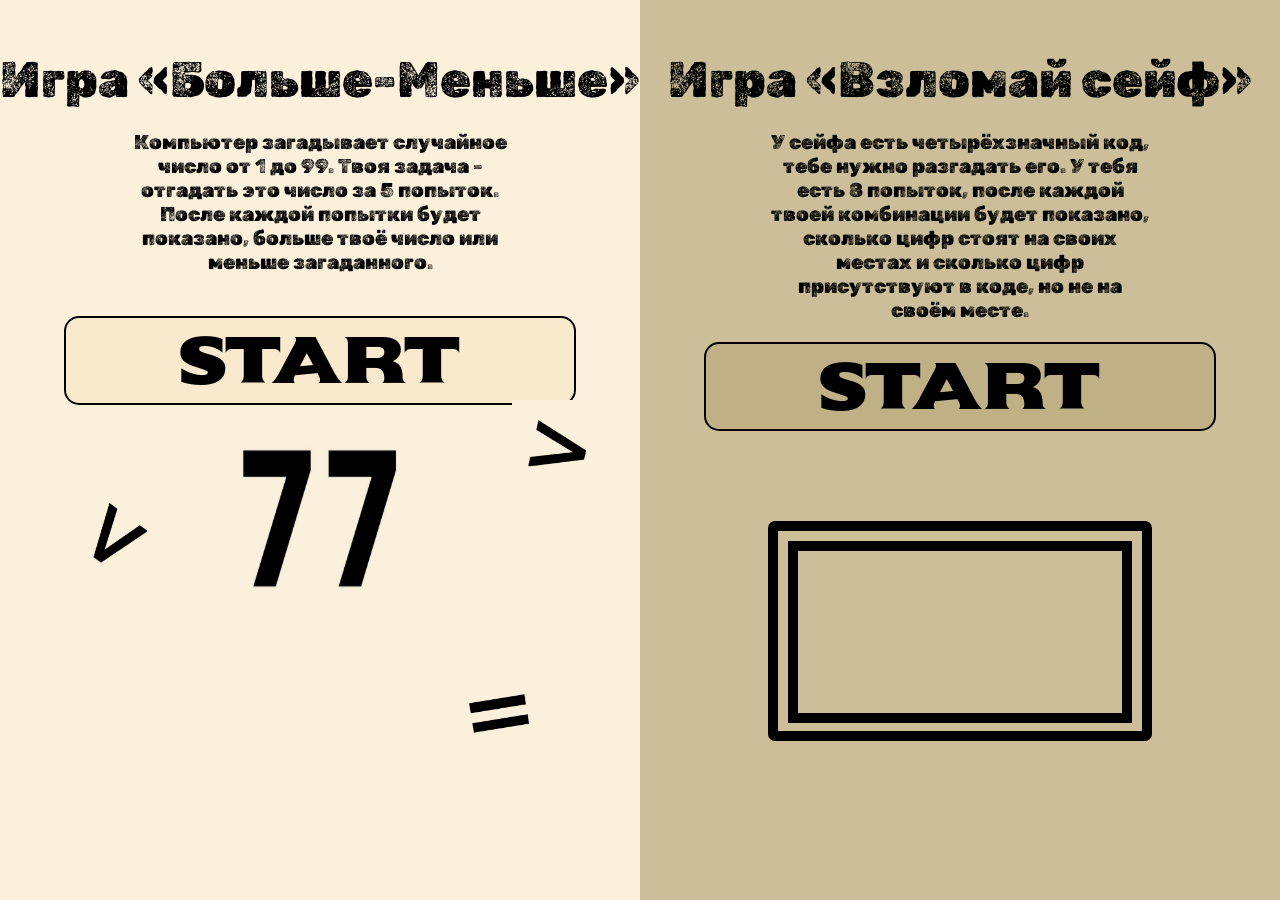
<file: Project 2 in 1/Index.html>
<!DOCTYPE html>
<html lang="en">
<head>
    <link rel="stylesheet" href="style.css">
    <script src="script.js" defer></script>
    <meta charset="UTF-8">
    <meta name="viewport" content="width=device-width, initial-scale=1.0">
    <title>2 in 1</title>
</head>
<body>
    <div class="one">
        <p class="title1"> Игра «Больше-Меньше» </p>
        <p class="txt1"> Компьютер загадывает случайное число от 1 до 99. Твоя задача - отгадать это число за 5 попыток. После каждой попытки будет показано, больше твоё число или меньше загаданного.</p>
        <div class="button1"> Start </div>
        <img class='numbers' src="numbers.gif">
        <audio id="bg-audio" loop>
            <source src="music.mp3" type="audio/mpeg">
        </audio>
        <img class='equals' src="equals.gif">
        <img class='less' src="less_than.gif">
        <img class='greater' src="greater_than.gif">
    </div>
    <div class="two"> 
        <p class="title2"> Игра «Взломай сейф» </p>
        <p class="txt2"> У сейфа есть четырёхзначный код, тебе нужно разгадать его. У тебя есть 8 попыток, после каждой твоей комбинации будет показано, сколько цифр стоят на своих местах и сколько цифр присутствуют в коде, но не на своём месте. </p>
        <div class="button2"> Start </div>
        <div class="safe">
            <div>
                
            </div>
        </div>
    </div>
</body>
</file>
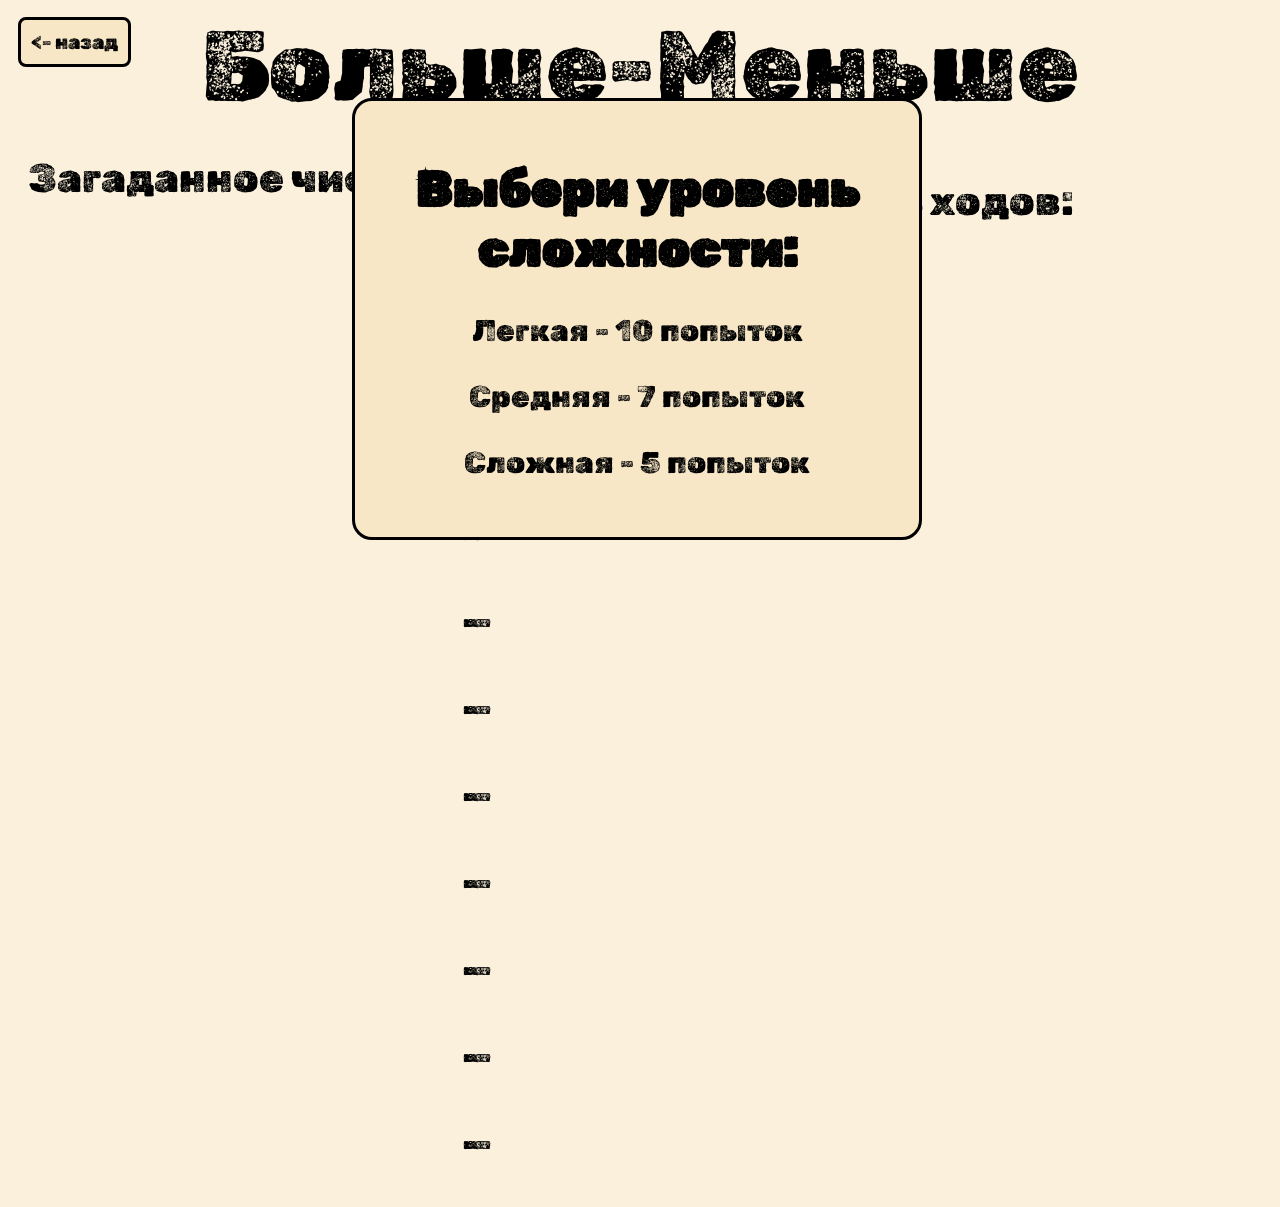
<file: Project 2 in 1/more_less.html>
<!DOCTYPE html>
<html lang="en">
<head>
    <link rel="stylesheet" href="more_less.css">
    <script src="more_less.js" defer></script>
    <meta charset="UTF-8">
    <meta name="viewport" content="width=device-width, initial-scale=1.0">
    <title> Игра «Больше-Меньше» </title>
</head>
<body>
    
    <p  class="exit"> <- назад </p>

    <div class="option">
        <h1> Выбери уровень сложности:</h1>
        <p class="variant easy"> Легкая - 10 попыток </p>
        <p class="variant midd"> Средняя - 7 попыток</p>
        <p class="variant hard"> Сложная - 5 попыток</p>
    </div>
    <p class="title"> Больше-Меньше </p>
    <div class="block1"> 
        <p> Загаданное число ⠀⠀ — ⠀⠀ </p>
        <p class="number">  ? </p>
        <div class="block2"> 
            <p> Осталось ходов:⠀⠀ </p>
            <p class='moves'> ⠀⠀⠀⠀ </p>
        </div>
    </div>
    <div class="block3">
        <div class="block4">
            <p class=''> ⠀⠀ — <input type="number" class="guess-input" placeholder="Введите число..." autofocus> </p>
            <p> ⠀⠀ — <input type="number" class="guess-input" disabled> </p>
            <p> ⠀⠀ — <input type="number" class="guess-input" disabled> </p>
            <p> ⠀⠀ — <input type="number" class="guess-input" disabled> </p>
            <p> ⠀⠀ — <input type="number" class="guess-input" disabled> </p>
            <p class="ez"> ⠀⠀ — <input type="number" class="guess-input" disabled> </p>
            <p class="ez"> ⠀⠀ — <input type="number" class="guess-input" disabled> </p>
            <p class="ez mid"> ⠀⠀ — <input type="number" class="guess-input" disabled> </p>
            <p class="ez mid"> ⠀⠀ — <input type="number" class="guess-input" disabled> </p>
            <p class="ez mid"> ⠀⠀ — <input type="number" class="guess-input" disabled> </p>
        </div>
    </div>
</body>
</file>
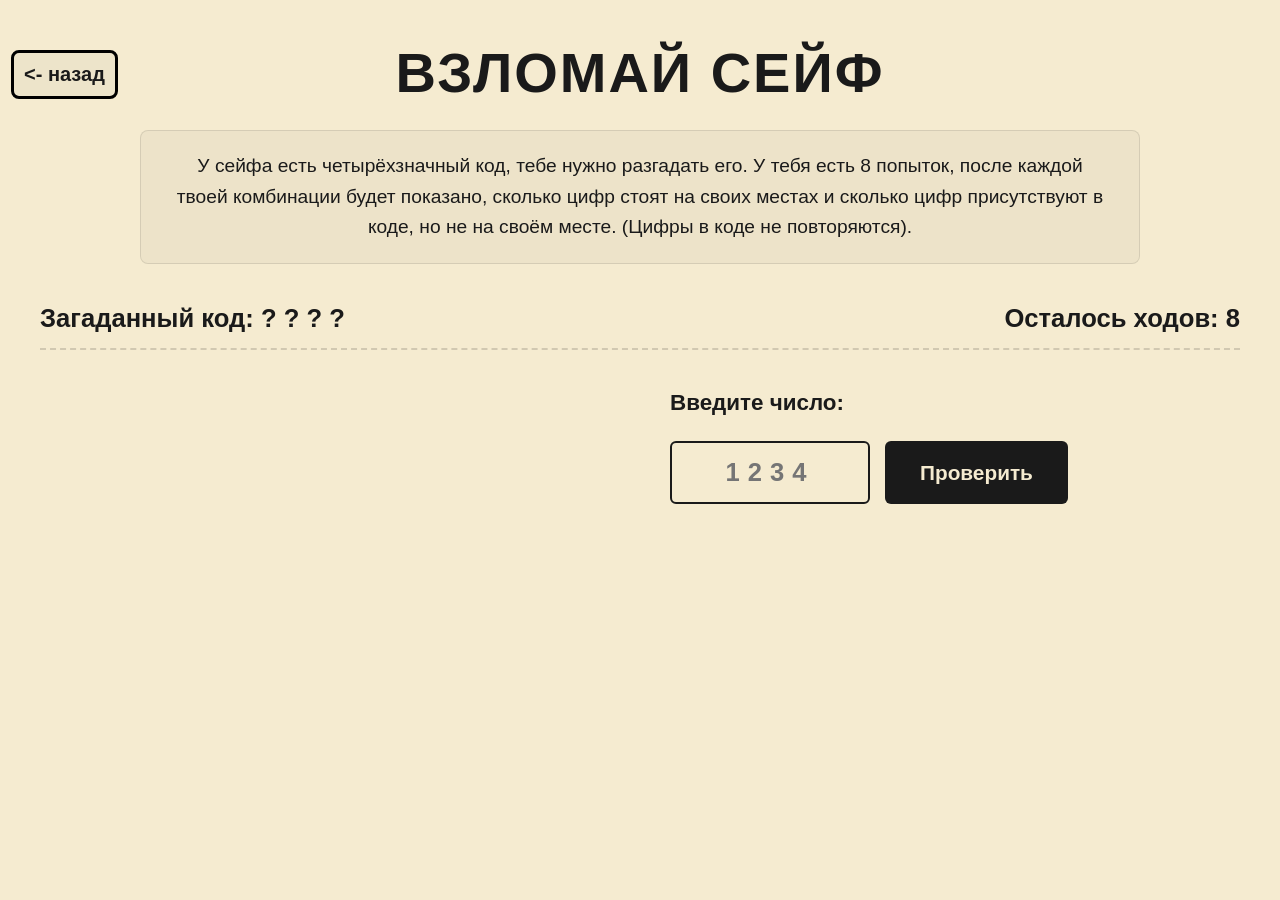
<file: Project 2 in 1/safe.html>
<!DOCTYPE html>
<html lang="en">
<head>
    <link rel="stylesheet" href="safe.css">
    <script src="safe.js" defer></script>
    <meta charset="UTF-8">
    <meta name="viewport" content="width=device-width, initial-scale=1.0">
    <title>Crack the safe</title>
</head>
<body>
    
    <h3  class="exit"> <- назад </h3>

    <div class="container">
        <h1>Взломай сейф</h1>
        
        <div class="description">
            У сейфа есть четырёхзначный код, тебе нужно разгадать его. У тебя есть 8 попыток, 
            после каждой твоей комбинации будет показано, сколько цифр стоят на своих местах 
            и сколько цифр присутствуют в коде, но не на своём месте. (Цифры в коде не повторяются).
        </div>

        <div class="game-status">
            <div>Загаданный код: <span id="secret-display">? ? ? ?</span></div>
            <div>Осталось ходов: <span id="attempts-left">5</span></div>
        </div>

        <div class="game-area">
            <div class="history-panel" id="history-panel">
            </div>

            <div class="input-panel">
                <label for="user-guess">Введите число:</label>
                <div class="input-group">
                    <input type="text" id="user-guess" maxlength="4" placeholder="1234" autocomplete="off">
                    <button id="submit-btn">Проверить</button>
                </div>
                <div class="message" id="message"></div>
                <button id="restart-btn" style="display: none; margin-top: 10px;">Играть снова</button>
            </div>
        </div>
    </div>
</body>
</file>
<file: Project 2 in 1/style.css>
@import url('https://fonts.googleapis.com/css2?family=Sekuya&display=swap');
@import url('https://fonts.googleapis.com/css2?family=Black+Ops+One&display=swap');
@import url('https://fonts.googleapis.com/css2?family=Rubik+Dirt&display=swap');

body {
    width: 100vw;
    height: 100vh;
    margin: 0;
    display: flex;
    flex-direction: row;
}

.one {
    width: 50vw;
    height: 100vh;
    text-align: center;
    background-color: #faf0dc;
}

.title1 {
    font-size: 50px;
    font-family: "Rubik Dirt", system-ui;
}

.txt1 {
    text-align: center;
    margin: 0 auto; 
    margin-top: -30px;
    font-family: "Rubik Dirt", system-ui;
    width: 30vw;
    font-size: 20px;
}

.button1 {
    font-size: 65px;
    border: 2px solid black;
    margin-top: 42px;
    margin-left: 5vw;
    margin-right: 5vw;
    cursor: help;
    user-select: none;
    font-family: "Sekuya", system-ui;
    background-color: #f9eacd;
    border-radius: 15px;
}

.numbers {
    margin-top: 20px;
    width: 15vw;
    height: 20vh;
    user-select: none;
}

.equals {
    width: 100px;
    height: 100px;
    position: absolute;
    top: 73vh;
    left: 35vw;
    user-select: none;
}

.less {
    width: 95px;
    height: 95px;
    position: absolute;
    user-select: none;
    left: 40vw;
    bottom: 45vh;
}

.greater {
    width: 95px;
    height: 95px;
    position: absolute;
    bottom: 35vh;
    left: 5vw;
    user-select: none;
}

.two {
    width: 50vw;
    height: 100vh;
    background-color: #cbbe99;
    text-align: center;
}

.title2 {
    font-size: 50px;
    font-family: "Rubik Dirt", system-ui;
    
}

.txt2 {
    text-align: center;
    margin: 0 auto; 
    margin-top: -30px;
    font-family: "Rubik Dirt", system-ui;
    width: 30vw;
    font-size: 20px;
}

.button2 {
    font-size: 65px;
    border: 2px solid black;
    margin-top: 20px;
    margin-left: 5vw;
    margin-right: 5vw;
    cursor: help;
    user-select: none;
    font-family: "Sekuya", system-ui;
    background-color: #c0b085;
    border-radius: 15px;
}

.safe {
    border: black solid 10px;
    border-radius: 7px;
    margin-right: 10vw;
    margin-left: 10vw;
    margin-top: 10vh;
    height: 20vh;
    padding: 10px;
}

.safe div {
    border: black solid 10px;
    height: 18vh;
}
</file>
<file: Project 2 in 1/more_less.css>
@import url('https://fonts.googleapis.com/css2?family=Rubik+Dirt&display=swap');

body {
    background-color: #faf0dc;
    font-family: "Rubik Dirt", system-ui;
}

.title {
    text-align: center;
    font-family: "Rubik Dirt", system-ui;
    font-size: 100px;
    margin-top: -1px;
}

.block1 {
    width: 100vw;
    margin-top: -120px;
    margin-left: 20px;
    font-size: 40px;
    display: flex;
    flex-direction: row;
    align-items: center;
}

.number {
    font-size: 60px;
}

.block2 {
    width: 60vw;
    display: flex;
    flex-direction: row;
    align-items: center;
    justify-content: right;
}

.moves {
    font-size: 60px;
}

.block4 {
    font-size: 40px;
    text-align: center;
}

.guess-input {
    background: transparent;
    border: none;
    color: black;
    font-family: "Rubik Dirt", system-ui;
    font-size: 30px;
    width: 380px; 
    outline: none;
    text-align: center;
}

.option {
    background-color: #f7e7c6;
    text-align: center;
    padding: 2%;
    margin: auto;
    width: 40%;
    position: absolute;
    right: 28%;
    bottom: 40%;
    border: black solid 3px;
    border-radius: 20px;
}

.option p {
    font-size: 30px;
    cursor: pointer;
}

.option h1 {
    font-size: 50px;
}

.exit{
    background-color: #f7e7c6;
    position: absolute;
    padding: 10px;
    border: black solid 3px;
    border-radius: 8px;
    margin: 10px;
    font-size: 20px;
    cursor: pointer;
}
</file>
<file: Project 2 in 1/safe.css>
* {
    box-sizing: border-box;
    margin: 0;
    padding: 0;
}

body {
    font-family: Arial, sans-serif;
    background-color: #f5ebd0; 
    color: #1a1a1a;
    display: flex;
    flex-direction: column;
    align-items: center;
    min-height: 100vh;
    padding: 40px 20px;
}

.container {
    width: 100%;
    max-width: 1400px; 
    display: flex;
    flex-direction: column;
    align-items: center;
    padding: 0 20px;
}

h1 {
    font-size: 3.5rem; 
    text-transform: uppercase;
    letter-spacing: 2px;
    margin-bottom: 25px;
    text-align: center;
    font-weight: 900;
}

.description {
    background-color: rgba(0, 0, 0, 0.03);
    border: 1px solid rgba(0, 0, 0, 0.1);
    padding: 20px 30px;
    border-radius: 8px;
    margin-bottom: 40px;
    text-align: center;
    line-height: 1.6;
    max-width: 1000px; 
    font-size: 1.2rem;
}

.game-status {
    display: flex;
    justify-content: space-between;
    width: 100%;
    font-size: 1.6rem; 
    font-weight: bold;
    margin-bottom: 40px;
    border-bottom: 2px dashed rgba(0, 0, 0, 0.15);
    padding-bottom: 15px;
}

.game-area {
    display: flex;
    width: 100%; 
    gap: 60px;
}


.history-panel {
    flex: 1;
    display: flex;
    flex-direction: column;
    gap: 12px;
    min-height: 300px;
}

.history-item {
    font-size: 1.3rem; 
    padding: 12px;
    border-bottom: 2px solid rgba(0, 0, 0, 0.1);
    display: flex;
    justify-content: space-between;
    align-items: center;
}

.input-panel {
    flex: 1;
    display: flex;
    flex-direction: column;
    align-items: flex-start;
    gap: 25px;
}

label {
    font-size: 1.4rem;
    font-weight: bold;
}

.input-group {
    display: flex;
    gap: 15px;
    width: 100%;
}

input[type="text"] {
    font-size: 1.6rem;
    padding: 15px;
    border: 2px solid #1a1a1a;
    background-color: transparent;
    border-radius: 6px;
    width: 200px; 
    text-align: center;
    letter-spacing: 8px;
    font-weight: bold;
}

button {
    font-size: 1.3rem;
    padding: 15px 35px;
    background-color: #1a1a1a;
    color: #f5ebd0;
    border: none;
    border-radius: 6px;
    cursor: pointer;
    font-weight: bold;
    transition: opacity 0.2s;
}

button:hover {
    opacity: 0.9;
}

button:disabled {
    background-color: #ccc;
    color: #666;
    cursor: not-allowed;
}

.message {
    font-size: 1.6rem;
    font-weight: bold;
    margin-top: 20px;
    min-height: 40px;
}

.exit{
    background-color: rgba(0, 0, 0, 0.03);
    position: absolute;
    padding: 10px;
    border: black solid 3px;
    border-radius: 8px;
    margin: 10px;
    font-size: 20px;
    cursor: pointer;
    left: 1px;
    text-align: center;
}
</file>
